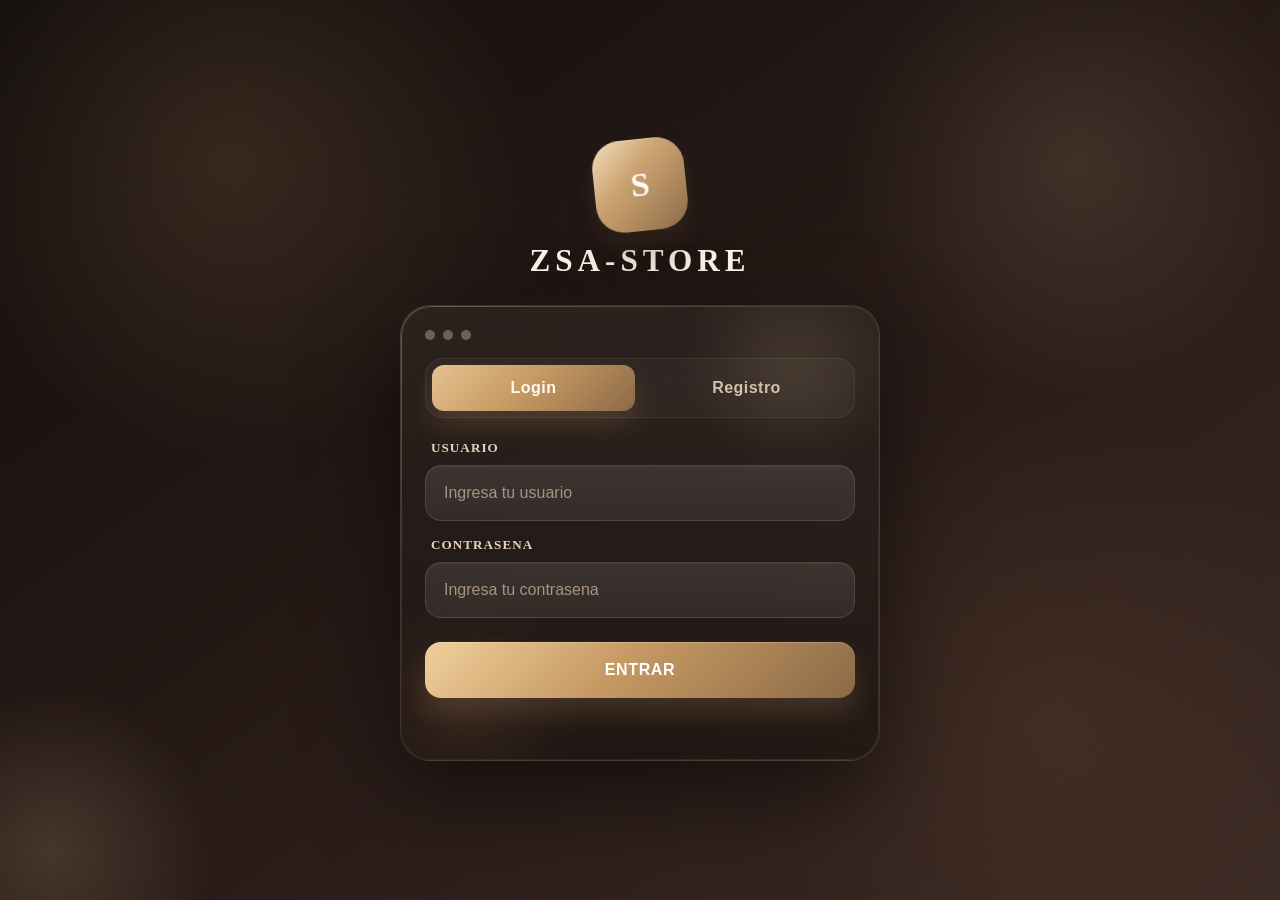
<file: index.html>
<!DOCTYPE html>
<html lang="es">
<head>
    <meta charset="UTF-8">
    <meta name="viewport" content="width=device-width, initial-scale=1.0">
    <title>ZSA-STORE.com</title>
    <meta
        name="description"
        content="ZSA-STORE es una experiencia moderna de ecommerce para explorar productos en un catalogo visual."
    >
    <link rel="stylesheet" href="style.css">
</head>
<body>
    <!-- Contenedor principal de toda la vista del catalogo -->
    <div class="page-shell">
        <!-- Encabezado con informacion del usuario, acceso al carrito y cierre de sesion -->
        <header class="site-header">
            <div class="header-actions">
                <div class="user-pill">
                    <span class="user-pill__label">Sesion activa</span>
                    <strong id="userName">Usuario</strong>
                </div>

                <button type="button" id="openCart" class="cart-button" aria-expanded="false" aria-controls="cartDrawer">
                    <span>Carrito</span>
                    <strong id="cartCount">0</strong>
                </button>

                <button type="button" id="logoutButton" class="ghost-button">Cerrar sesion</button>
            </div>
        </header>

        <!-- Zona principal: presentacion de la tienda y listado de productos -->
        <main class="main-layout">
            <!-- Tarjeta de bienvenida con metricas generales del catalogo -->
            <section class="hero-card">
                <div>
                    <span class="section-eyebrow">Tienda</span>
                    <h2>Explorar productos</h2>
                   
                </div>

                <div class="hero-metrics">
                    <article>
                        <strong id="heroProducts">20</strong>
                        <span>Productos</span>
                    </article>
                    <article>
                        <strong id="heroCategories">1</strong>
                        <span>Categorias</span>
                    </article>
                    <article>
                        <strong>Ofertas</strong>
                        <span>a diario</span>
                    </article>
                </div>
            </section>

            <!-- Panel del catalogo con filtros y tarjetas de productos -->
            <section class="catalog-panel">
                <div class="catalog-toolbar">
                    <div>
                        <span class="section-eyebrow">Catalogo</span>
                        <h2>Productos disponibles</h2>
                        <p id="results">20 productos cargados en tarjetas HTML.</p>
                    </div>

                    <form class="filters" id="filtersForm">
                        <label class="field">
                            <span>Buscar</span>
                            <input type="search" id="search" placeholder="Ej. mochila, chaqueta, monitor">
                        </label>

                        <label class="field">
                            <span>Categoria</span>
                            <select id="category">
                                <option value="all">Todas</option>
                            </select>
                        </label>
                    </form>
                </div>

                <!-- Mensaje dinamico que informa al usuario sobre el estado de la busqueda -->
                <div id="statusMessage" class="status-message" aria-live="polite"></div>

                <!-- Grid estatico de productos. JavaScript solo lee estas tarjetas y las hace interactivas -->
                <div class="product-grid">
                    <div class="card">
                        <span class="badge">Oferta</span>
                        <img src="https://fakestoreapi.com/img/81fPKd-2AYL._AC_SL1500_t.png" alt="Fjallraven - Foldsack No. 1 Backpack, Fits 15 Laptops">
                        <div class="card-body">
                            <center>
                                <div class="card-title">Fjallraven - Foldsack No. 1 Backpack, Fits 15 Laptops</div>
                                <div>Precio: $109.000</div>
                                <input class="card-price" type="hidden" value="109.000">
                                <button class="btn btn-agregar-carrito">Agregar al carrito</button>
                            </center>
                        </div>
                    </div>

                    <div class="card">
                        <span class="badge">Oferta</span>
                        <img src="https://fakestoreapi.com/img/71-3HjGNDUL._AC_SY879._SX._UX._SY._UY_t.png" alt="Mens Casual Premium Slim Fit T-Shirts">
                        <div class="card-body">
                            <center>
                                <div class="card-title">Mens Casual Premium Slim Fit T-Shirts</div>
                                <div>Precio: $220.000</div>
                                <input class="card-price" type="hidden" value="220.000">
                                <button class="btn btn-agregar-carrito">Agregar al carrito</button>
                            </center>
                        </div>
                    </div>

                    <div class="card">
                        <span class="badge">Oferta</span>
                        <img src="https://fakestoreapi.com/img/71li-ujtlUL._AC_UX679_t.png" alt="Mens Cotton Jacket">
                        <div class="card-body">
                            <center>
                                <div class="card-title">Mens Cotton Jacket</div>
                                <div>Precio: $505.000</div>
                                <input class="card-price" type="hidden" value="505.000">
                                <button class="btn btn-agregar-carrito">Agregar al carrito</button>
                            </center>
                        </div>
                    </div>

                    <div class="card">
                        <span class="badge">Oferta</span>
                        <img src="https://fakestoreapi.com/img/71YXzeOuslL._AC_UY879_t.png" alt="Mens Casual Slim Fit">
                        <div class="card-body">
                            <center>
                                <div class="card-title">Mens Casual Slim Fit</div>
                                <div>Precio: $150.000</div>
                                <input class="card-price" type="hidden" value="150.000">
                                <button class="btn btn-agregar-carrito">Agregar al carrito</button>
                            </center>
                        </div>
                    </div>

                    <div class="card">
                        <span class="badge">Oferta</span>
                        <img src="https://fakestoreapi.com/img/71pWzhdJNwL._AC_UL640_QL65_ML3_t.png" alt="John Hardy Women's Legends Naga Gold & Silver Dragon Station Chain Bracelet">
                        <div class="card-body">
                            <center>
                                <div class="card-title">John Hardy Women's Legends Naga Gold & Silver Dragon Station Chain Bracelet</div>
                                <div>Precio: $120.000</div>
                                <input class="card-price" type="hidden" value="120.000">
                                <button class="btn btn-agregar-carrito">Agregar al carrito</button>
                            </center>
                        </div>
                    </div>

                    <div class="card">
                        <span class="badge">Oferta</span>
                        <img src="https://fakestoreapi.com/img/61sbMiUnoGL._AC_UL640_QL65_ML3_t.png" alt="Solid Gold Petite Micropave">
                        <div class="card-body">
                            <center>
                                <div class="card-title">Solid Gold Petite Micropave</div>
                                <div>Precio: $168.000</div>
                                <input class="card-price" type="hidden" value="168.000">
                                <button class="btn btn-agregar-carrito">Agregar al carrito</button>
                            </center>
                        </div>
                    </div>

                    <div class="card">
                        <span class="badge">Oferta</span>
                        <img src="https://fakestoreapi.com/img/71YAIFU48IL._AC_UL640_QL65_ML3_t.png" alt="White Gold Plated Princess">
                        <div class="card-body">
                            <center>
                                <div class="card-title">White Gold Plated Princess</div>
                                <div>Precio: $90.000</div>
                                <input class="card-price" type="hidden" value="90.000">
                                <button class="btn btn-agregar-carrito">Agregar al carrito</button>
                            </center>
                        </div>
                    </div>

                    <div class="card">
                        <span class="badge">Oferta</span>
                        <img src="https://fakestoreapi.com/img/51UDEzMJVpL._AC_UL640_QL65_ML3_t.png" alt="Pierced Owl Rose Gold Plated Stainless Steel Double">
                        <div class="card-body">
                            <center>
                                <div class="card-title">Pierced Owl Rose Gold Plated Stainless Steel Double</div>
                                <div>Precio: $100.000</div>
                                <input class="card-price" type="hidden" value="100.000">
                                <button class="btn btn-agregar-carrito">Agregar al carrito</button>
                            </center>
                        </div>
                    </div>

                    <div class="card">
                        <span class="badge">Oferta</span>
                        <img src="https://fakestoreapi.com/img/61IBBVJvSDL._AC_SY879_t.png" alt="WD 2TB Elements Portable External Hard Drive - USB 3.0">
                        <div class="card-body">
                            <center>
                                <div class="card-title">WD 2TB Elements Portable External Hard Drive - USB 3.0</div>
                                <div>Precio: $640.000</div>
                                <input class="card-price" type="hidden" value="640.000">
                                <button class="btn btn-agregar-carrito">Agregar al carrito</button>
                            </center>
                        </div>
                    </div>

                    <div class="card">
                        <span class="badge">Oferta</span>
                        <img src="https://fakestoreapi.com/img/61U7T1koQqL._AC_SX679_t.png" alt="SanDisk SSD PLUS 1TB Internal SSD - SATA III 6 Gb/s">
                        <div class="card-body">
                            <center>
                                <div class="card-title">SanDisk SSD PLUS 1TB Internal SSD - SATA III 6 Gb/s</div>
                                <div>Precio: $109.000</div>
                                <input class="card-price" type="hidden" value="109.000">
                                <button class="btn btn-agregar-carrito">Agregar al carrito</button>
                            </center>
                        </div>
                    </div>

                    <div class="card">
                        <span class="badge">Oferta</span>
                        <img src="https://fakestoreapi.com/img/71kWymZ+c+L._AC_SX679_t.png" alt="Silicon Power 256GB SSD 3D NAND A55 SLC Cache Performance Boost SATA III 2.5">
                        <div class="card-body">
                            <center>
                                <div class="card-title">Silicon Power 256GB SSD 3D NAND A55 SLC Cache Performance Boost SATA III 2.5</div>
                                <div>Precio: $109.000</div>
                                <input class="card-price" type="hidden" value="109.000">
                                <button class="btn btn-agregar-carrito">Agregar al carrito</button>
                            </center>
                        </div>
                    </div>

                    <div class="card">
                        <span class="badge">Oferta</span>
                        <img src="https://fakestoreapi.com/img/61mtL65D4cL._AC_SX679_t.png" alt="WD 4TB Gaming Drive Works with Playstation 4 Portable External Hard Drive">
                        <div class="card-body">
                            <center>
                                <div class="card-title">WD 4TB Gaming Drive Works with Playstation 4 Portable External Hard Drive</div>
                                <div>Precio: $114.000</div>
                                <input class="card-price" type="hidden" value="114.000">
                                <button class="btn btn-agregar-carrito">Agregar al carrito</button>
                            </center>
                        </div>
                    </div>

                    <div class="card">
                        <span class="badge">Oferta</span>
                        <img src="https://fakestoreapi.com/img/81QpkIctqPL._AC_SX679_t.png" alt="Acer SB220Q bi 21.5 inches Full HD (1920 x 1080) IPS Ultra-Thin">
                        <div class="card-body">
                            <center>
                                <div class="card-title">Acer SB220Q bi 21.5 inches Full HD (1920 x 1080) IPS Ultra-Thin</div>
                                <div>Precio: $599.000</div>
                                <input class="card-price" type="hidden" value="599.000">
                                <button class="btn btn-agregar-carrito">Agregar al carrito</button>
                            </center>
                        </div>
                    </div>

                    <div class="card">
                        <span class="badge">Oferta</span>
                        <img src="https://fakestoreapi.com/img/81Zt42ioCgL._AC_SX679_t.png" alt="Samsung 49-Inch CHG90 144Hz Curved Gaming Monitor">
                        <div class="card-body">
                            <center>
                                <div class="card-title">Samsung 49-Inch CHG90 144Hz Curved Gaming Monitor</div>
                                <div>Precio: $999.999</div>
                                <input class="card-price" type="hidden" value="999.999">
                                <button class="btn btn-agregar-carrito">Agregar al carrito</button>
                            </center>
                        </div>
                    </div>

                    <div class="card">
                        <span class="badge">Oferta</span>
                        <img src="https://fakestoreapi.com/img/51Y5NI-I5jL._AC_UX679_t.png" alt="BIYLACLESEN Women's 3-in-1 Snowboard Jacket Winter Coats">
                        <div class="card-body">
                            <center>
                                <div class="card-title">BIYLACLESEN Women's 3-in-1 Snowboard Jacket Winter Coats</div>
                                <div>Precio: $560.000</div>
                                <input class="card-price" type="hidden" value="560.000">
                                <button class="btn btn-agregar-carrito">Agregar al carrito</button>
                            </center>
                        </div>
                    </div>

                    <div class="card">
                        <span class="badge">Oferta</span>
                        <img src="https://fakestoreapi.com/img/81XH0e8fefL._AC_UY879_t.png" alt="Lock and Love Women's Removable Hooded Faux Leather Moto Biker Jacket">
                        <div class="card-body">
                            <center>
                                <div class="card-title">Lock and Love Women's Removable Hooded Faux Leather Moto Biker Jacket</div>
                                <div>Precio: $290.000</div>
                                <input class="card-price" type="hidden" value="290.000">
                                <button class="btn btn-agregar-carrito">Agregar al carrito</button>
                            </center>
                        </div>
                    </div>

                    <div class="card">
                        <span class="badge">Oferta</span>
                        <img src="https://fakestoreapi.com/img/71HblAHs5xL._AC_UY879_-2t.png" alt="Rain Jacket Women Windbreaker Striped Climbing Raincoats">
                        <div class="card-body">
                            <center>
                                <div class="card-title">Rain Jacket Women Windbreaker Striped Climbing Raincoats</div>
                                <div>Precio: $390.000</div>
                                <input class="card-price" type="hidden" value="390.000">
                                <button class="btn btn-agregar-carrito">Agregar al carrito</button>
                            </center>
                        </div>
                    </div>

                    <div class="card">
                        <span class="badge">Oferta</span>
                        <img src="https://fakestoreapi.com/img/71z3kpMAYsL._AC_UY879_t.png" alt="MBJ Women's Solid Short Sleeve Boat Neck V">
                        <div class="card-body">
                            <center>
                                <div class="card-title">MBJ Women's Solid Short Sleeve Boat Neck V</div>
                                <div>Precio: $90.000</div>
                                <input class="card-price" type="hidden" value="90.000">
                                <button class="btn btn-agregar-carrito">Agregar al carrito</button>
                            </center>
                        </div>
                    </div>

                    <div class="card">
                        <span class="badge">Oferta</span>
                        <img src="https://fakestoreapi.com/img/51eg55uWmdL._AC_UX679_t.png" alt="Opna Women's Short Sleeve Moisture">
                        <div class="card-body">
                            <center>
                                <div class="card-title">Opna Women's Short Sleeve Moisture</div>
                                <div>Precio: $70.000</div>
                                <input class="card-price" type="hidden" value="70.000">
                                <button class="btn btn-agregar-carrito">Agregar al carrito</button>
                            </center>
                        </div>
                    </div>

                    <div class="card">
                        <span class="badge">Oferta</span>
                        <img src="https://fakestoreapi.com/img/61pHAEJ4NML._AC_UX679_t.png" alt="DANVOUY Womens T Shirt Casual Cotton Short">
                        <div class="card-body">
                            <center>
                                <div class="card-title">DANVOUY Womens T Shirt Casual Cotton Short</div>
                                <div>Precio: $120.000</div>
                                <input class="card-price" type="hidden" value="120.000">
                                <button class="btn btn-agregar-carrito">Agregar al carrito</button>
                            </center>
                        </div>
                    </div>
                </div>
            </section>
        </main>
    </div>

    <!-- Panel lateral del carrito. Se abre y se cierra con JavaScript -->
    <aside id="cartDrawer" class="cart-drawer" aria-hidden="true" aria-labelledby="cartTitle">
        <div class="cart-drawer__overlay" id="cartOverlay"></div>
        <div class="cart-drawer__panel">
            <div class="cart-drawer__header">
                <div>
                    <span class="section-eyebrow">Resumen</span>
                    <h2 id="cartTitle">Tu carrito</h2>
                </div>
                <button type="button" id="closeCart" class="icon-button" aria-label="Cerrar carrito">x</button>
            </div>

            <div id="cartItems" class="cart-items"></div>

            <div class="cart-summary">
                <div>
                    <span>Total estimado</span>
                    <strong id="cartTotal">$0.00</strong>
                </div>
                <button type="button" id="pagosButton" class="primary-button">Continuar compra</button>
            </div>
        </div>
    </aside>

    <!-- Script principal del catalogo, filtros, carrito y navegacion -->
    <script src="script.js"></script>

</body>
</html>
</file>
<file: style.css>
/* Variables globales: colores, radios, sombras y tokens reutilizables */
:root {
    --bg: #f4f7fb;
    --surface: #ffffff;
    --surface-soft: #f8fbff;
    --text: #1e2a3a;
    --muted: #6b7a90;
    --line: #d9e4f2;
    --primary: #2d5bff;
    --primary-dark: #1f46cc;
    --primary-soft: #eaf1ff;
    --accent: #4c84ff;
    --danger: #e14d5a;
    --success: #179b62;
    --shadow: 0 10px 30px rgba(45, 91, 255, 0.08);
    --radius-lg: 20px;
    --radius-md: 14px;
    --radius-sm: 10px;
}

/* Reset basico para un comportamiento visual consistente */
* {
    box-sizing: border-box;
    margin: 0;
    padding: 0;
}

/* Base del documento */
html {
    scroll-behavior: smooth;
}

/* Apariencia general de la app */
body {
    min-height: 100vh;
    font-family: "Segoe UI", Tahoma, Geneva, Verdana, sans-serif;
    color: var(--text);
    background: linear-gradient(180deg, #f7faff 0%, #eef4fb 100%);
}

/* Normalizacion de controles */
button,
input,
select {
    font: inherit;
}

button {
    border: none;
    cursor: pointer;
}

/* Contenedores principales de catalogo y checkout */
.page-shell,
.checkout-shell {
    width: min(1150px, calc(100% - 32px));
    margin: 0 auto;
}

.page-shell {
    padding: 28px 0 40px;
}

/* Encabezado y acciones superiores */
.site-header {
    display: flex;
    justify-content: space-between;
    align-items: flex-start;
    gap: 20px;
    margin-bottom: 24px;
}

/* Tarjetas base reutilizadas en varias vistas */
.brand-block,
.catalog-panel,
.hero-card,
.panel-card {
    background: var(--surface);
    border: 1px solid var(--line);
    box-shadow: var(--shadow);
}

.brand-block {
    max-width: 620px;
    padding: 26px;
    border-radius: var(--radius-lg);
}

.brand-block h1,
.hero-card h2,
.catalog-toolbar h2,
.checkout-header h1,
.panel-head h2 {
    font-size: clamp(1.8rem, 2.8vw, 2.6rem);
    line-height: 1.1;
    margin-bottom: 10px;
}

.brand-block p,
.catalog-toolbar p,
.status-message,
.field span,
.hero-metrics span,
.rating-chip,
.product-card p,
.cart-item p,
.checkout-header p,
.method-card span,
.security-note span,
.payment-message,
.order-item p {
    color: var(--muted);
}

.header-actions {
    display: flex;
    align-items: center;
    gap: 12px;
    flex-wrap: wrap;
    justify-content: flex-end;
}

.user-pill,
.cart-button,
.ghost-button,
.hero-card,
.catalog-panel,
.field input,
.field select,
.primary-button,
.icon-button,
.cart-summary,
.panel-card,
.back-link {
    border-radius: var(--radius-md);
}

.user-pill,
.cart-button,
.ghost-button {
    min-height: 52px;
    padding: 12px 16px;
    background: var(--surface);
    border: 1px solid var(--line);
}

.user-pill {
    display: grid;
    gap: 4px;
}

.user-pill__label,
.section-eyebrow,
.eyebrow {
    font-size: 0.78rem;
    font-weight: 700;
    letter-spacing: 0.08em;
    text-transform: uppercase;
}

.section-eyebrow,
.eyebrow {
    display: inline-block;
    color: var(--primary);
    margin-bottom: 10px;
}

.cart-button {
    display: inline-flex;
    align-items: center;
    gap: 10px;
    color: var(--text);
}

.cart-button strong {
    display: inline-grid;
    place-items: center;
    min-width: 32px;
    min-height: 32px;
    padding: 4px 8px;
    border-radius: 999px;
    color: #fff;
    background: var(--primary);
}

.ghost-button,
.icon-button {
    color: var(--primary-dark);
    background: var(--primary-soft);
}

.main-layout {
    display: grid;
    gap: 20px;
}

.hero-card,
.catalog-panel {
    padding: 24px;
}

/* Hero principal del catalogo */
.hero-card {
    display: flex;
    justify-content: space-between;
    gap: 20px;
    align-items: end;
}

.hero-metrics {
    display: grid;
    grid-template-columns: repeat(3, minmax(100px, 1fr));
    gap: 12px;
    width: min(380px, 100%);
}

.hero-metrics article {
    padding: 16px;
    border-radius: var(--radius-sm);
    background: var(--surface-soft);
    border: 1px solid var(--line);
}

.hero-metrics strong {
    display: block;
    font-size: 1.5rem;
    margin-bottom: 4px;
    color: var(--primary-dark);
}

/* Barra de herramientas con filtros */
.catalog-toolbar {
    display: flex;
    justify-content: space-between;
    gap: 20px;
    align-items: end;
    margin-bottom: 20px;
}

.filters {
    display: grid;
    grid-template-columns: minmax(220px, 340px) minmax(180px, 220px);
    gap: 12px;
}

/* Campos de formulario */
.field {
    display: grid;
    gap: 8px;
}

.field span {
    font-size: 0.92rem;
    font-weight: 600;
}

.field input,
.field select {
    width: 100%;
    min-height: 48px;
    padding: 0 14px;
    border: 1px solid var(--line);
    background: #fff;
    outline: none;
    transition: border-color 0.2s ease, box-shadow 0.2s ease;
}

.field input:focus,
.field select:focus {
    border-color: var(--primary);
    box-shadow: 0 0 0 3px rgba(45, 91, 255, 0.12);
}

.status-message {
    min-height: 22px;
    margin-bottom: 16px;
    font-size: 0.95rem;
}

/* Grid y tarjeta individual de producto */
.product-grid {
    display: grid;
    grid-template-columns: repeat(auto-fit, minmax(220px, 1fr));
    gap: 16px;
}

.card {
    position: relative;
    display: grid;
    gap: 14px;
    padding: 16px;
    border-radius: 16px;
    background: #fff;
    border: 1px solid var(--line);
    box-shadow: 0 12px 24px rgba(45, 91, 255, 0.06);
    transition: transform 0.2s ease, box-shadow 0.2s ease;
}

.card:hover {
    transform: translateY(-4px);
    box-shadow: 0 16px 30px rgba(45, 91, 255, 0.12);
}

.card img {
    width: 100%;
    height: 220px;
    object-fit: contain;
    padding: 18px;
    border-radius: 14px;
    background: var(--surface-soft);
}

.card-body {
    display: grid;
    gap: 12px;
}

.card-title {
    min-height: 52px;
    font-size: 1rem;
    font-weight: 700;
    line-height: 1.35;
    color: var(--text);
}

.card-body div:not(.card-title) {
    color: var(--primary-dark);
    font-weight: 700;
}

.btn {
    display: inline-flex;
    justify-content: center;
    align-items: center;
    min-height: 42px;
    padding: 0 16px;
    border-radius: 10px;
    border: none;
    font-weight: 700;
    cursor: pointer;
}

.btn-agregar-carrito {
    color: #fff;
    background: linear-gradient(135deg, #2d5bff 0%, #4c84ff 100%);
}

.hero-copy,
.header-link {
    color: var(--muted);
}

.header-link {
    display: inline-flex;
    align-items: center;
    text-decoration: none;
}

.product-card {
    display: grid;
    gap: 14px;
    padding: 16px;
    border-radius: 16px;
    background: #fff;
    border: 1px solid var(--line);
    transition: transform 0.2s ease, box-shadow 0.2s ease;
}

.product-card:hover {
    transform: translateY(-4px);
    box-shadow: 0 12px 24px rgba(45, 91, 255, 0.08);
}

.product-card__media {
    display: grid;
    place-items: center;
    height: 200px;
    padding: 16px;
    border-radius: 14px;
    background: var(--surface-soft);
}

.product-card__media img {
    width: 100%;
    height: 100%;
    object-fit: contain;
}

.product-card__meta {
    display: flex;
    justify-content: space-between;
    gap: 10px;
    align-items: center;
}

.badge {
    display: inline-flex;
    align-items: center;
    padding: 6px 10px;
    border-radius: 999px;
    font-size: 0.75rem;
    font-weight: 700;
    text-transform: uppercase;
    color: var(--primary-dark);
    background: var(--primary-soft);
}

.product-card h3 {
    font-size: 1rem;
    line-height: 1.35;
}

.product-card p {
    font-size: 0.93rem;
    line-height: 1.5;
}

.product-card__footer {
    display: flex;
    justify-content: space-between;
    align-items: center;
    gap: 10px;
}

.price {
    font-size: 1.25rem;
    font-weight: 700;
    color: var(--primary-dark);
}

/* Botones principales y secundarios */
.primary-button {
    min-height: 48px;
    padding: 0 18px;
    color: #fff;
    background: linear-gradient(135deg, #2d5bff 0%, #4c84ff 100%);
    transition: background 0.2s ease, transform 0.2s ease, box-shadow 0.2s ease;
}

.primary-button:hover {
    transform: translateY(-1px);
    box-shadow: 0 10px 20px rgba(45, 91, 255, 0.18);
}

.primary-button--small {
    min-height: 40px;
    padding: 0 14px;
    border-radius: 10px;
}

/* Estado vacio y carrito lateral */
.empty-state {
    padding: 28px;
    text-align: center;
    border-radius: 16px;
    border: 1px dashed var(--line);
    background: var(--surface-soft);
}

/* Estructura del carrito deslizante */
.cart-drawer {
    position: fixed;
    inset: 0;
    display: grid;
    grid-template-columns: 1fr minmax(320px, 400px);
    pointer-events: none;
    opacity: 0;
    transition: opacity 0.24s ease;
}

.cart-drawer.is-open {
    opacity: 1;
    pointer-events: auto;
}

.cart-drawer__overlay {
    background: rgba(30, 42, 58, 0.3);
}

.cart-drawer__panel {
    display: grid;
    grid-template-rows: auto 1fr auto;
    gap: 16px;
    padding: 22px;
    background: #fff;
    border-left: 1px solid var(--line);
    transform: translateX(100%);
    transition: transform 0.24s ease;
}

.cart-drawer.is-open .cart-drawer__panel {
    transform: translateX(0);
}

.cart-drawer__header {
    display: flex;
    justify-content: space-between;
    gap: 14px;
    align-items: start;
}

.icon-button {
    width: 42px;
    height: 42px;
    font-size: 1rem;
}

.cart-items {
    max-height: 70vh;
    overflow-y: auto;
}
.cart-item {
    display: grid;
    grid-template-columns: 68px 1fr auto;
    gap: 12px;
    align-items: center;
    padding: 12px;
    border-radius: 14px;
    border: 1px solid var(--line);
    background: var(--surface-soft);
}

.cart-item img {
    width: 68px;
    height: 68px;
    object-fit: contain;
    padding: 8px;
    border-radius: 10px;
    background: #fff;
}

.cart-item h3 {
    font-size: 0.95rem;
    margin-bottom: 5px;
}

.text-button {
    color: var(--danger);
    background: transparent;
    font-weight: 600;
}

.cart-summary {
    display: flex;
    justify-content: space-between;
    gap: 14px;
    align-items: center;
    padding: 16px;
    border: 1px solid var(--line);
    background: var(--surface-soft);
}

/* Seccion de checkout o pagos */
.checkout-page {
    padding: 32px 0;
}

.checkout-header {
    display: flex;
    justify-content: space-between;
    align-items: flex-start;
    gap: 20px;
    margin-bottom: 28px;
}

.back-link {
    padding: 12px 16px;
    background: var(--surface);
    border: 1px solid var(--line);
    text-decoration: none;
    color: var(--primary-dark);
    font-weight: 600;
}

.checkout-layout {
    display: grid;
    grid-template-columns: 1.2fr 0.8fr;
    gap: 24px;
}

.payment-panel,
.summary-panel {
    display: grid;
    gap: 20px;
}

.panel-card {
    padding: 24px;
}

.panel-head {
    margin-bottom: 18px;
}

/* Opciones y formulario de pago */
.payment-methods {
    display: grid;
    gap: 14px;
}

.method-card {
    display: flex;
    align-items: center;
    gap: 14px;
    padding: 16px;
    border-radius: var(--radius-md);
    border: 1px solid var(--line);
    background: var(--surface-soft);
    cursor: pointer;
    transition: border-color 0.2s ease, transform 0.2s ease;
}

.method-card:hover {
    transform: translateY(-2px);
    border-color: #b7cbff;
}

.method-card input {
    width: 18px;
    height: 18px;
    accent-color: var(--primary);
}

.method-card strong {
    display: block;
    margin-bottom: 4px;
}

.payment-form {
    display: grid;
    gap: 18px;
}

.form-grid {
    display: grid;
    grid-template-columns: 1fr 1fr;
    gap: 14px;
}

.field--full {
    grid-column: 1 / -1;
}

.security-note {
    display: grid;
    gap: 4px;
    padding: 14px 16px;
    border-radius: 14px;
    background: var(--primary-soft);
    border: 1px solid #d5e2ff;
}

.payment-message {
    min-height: 22px;
    font-size: 0.95rem;
    font-weight: 600;
}

.payment-message.success {
    color: var(--success);
}

.payment-message.error {
    color: var(--danger);
}

.sticky-card {
    position: sticky;
    top: 24px;
}

/* Resumen del pedido */
.order-items {
    display: grid;
    gap: 14px;
    margin-bottom: 18px;
}

.order-item {
    display: grid;
    grid-template-columns: 64px 1fr auto;
    gap: 12px;
    align-items: center;
    padding: 12px;
    border-radius: 14px;
    background: var(--surface-soft);
    border: 1px solid var(--line);
}

.order-item img {
    width: 64px;
    height: 64px;
    object-fit: contain;
    padding: 8px;
    background: #fff;
    border-radius: 10px;
}

.order-item h3 {
    font-size: 0.95rem;
    margin-bottom: 4px;
}

.summary-totals {
    display: grid;
    gap: 12px;
    padding-top: 18px;
    border-top: 1px solid var(--line);
}

.summary-totals div {
    display: flex;
    justify-content: space-between;
    gap: 12px;
}

.summary-total {
    padding-top: 8px;
    font-size: 1.05rem;
}

/* Utilidad comun para ocultar elementos */
.hidden {
    display: none;
}

/* Ajustes responsivos para tablets */
@media (max-width: 980px) {
    .site-header,
    .hero-card,
    .catalog-toolbar,
    .checkout-header,
    .checkout-layout {
        display: grid;
        grid-template-columns: 1fr;
    }

    .filters,
    .hero-metrics,
    .form-grid {
        grid-template-columns: 1fr;
    }

    .header-actions {
        justify-content: start;
    }

    .sticky-card {
        position: static;
    }

    .field--full {
        grid-column: auto;
    }
}

/* Ajustes responsivos para moviles */
@media (max-width: 720px) {
    .page-shell,
    .checkout-shell {
        width: min(100% - 20px, 100%);
    }

    .page-shell {
        padding-top: 20px;
    }

    .brand-block,
    .hero-card,
    .catalog-panel,
    .panel-card {
        padding: 20px;
    }

    .cart-drawer {
        grid-template-columns: 1fr;
    }

    .cart-drawer__overlay {
        display: none;
    }

    .cart-drawer__panel {
        border-left: 0;
        border-top: 1px solid var(--line);
    }

    .cart-item,
    .order-item {
        grid-template-columns: 1fr;
    }

    .cart-summary {
        flex-direction: column;
        align-items: stretch;
    }
}
</file>
<file: login.css>
/* Variables de color y estilo para la pantalla de autenticacion */
:root {
    --bg-1: #140f0d;
    --bg-2: #241815;
    --bg-3: #3b2a24;
    --bg-4: #b78a5c;
    --card: rgba(24, 16, 13, 0.74);
    --card-border: rgba(212, 183, 144, 0.18);
    --text: #f7efe6;
    --muted: #c7b4a1;
    --input-bg: rgba(255, 255, 255, 0.05);
    --input-border: rgba(212, 183, 144, 0.16);
    --primary: #8c6a47;
    --primary-2: #c79a63;
    --accent: #f1d3a2;
    --accent-soft: rgba(241, 211, 162, 0.16);
    --success: #9fd0a0;
    --error: #ff9f93;
    --shadow: 0 34px 90px rgba(0, 0, 0, 0.5);
    --radius-xl: 30px;
    --radius-md: 14px;
    --radius-sm: 10px;
}

/* Reset general */
* {
    box-sizing: border-box;
    margin: 0;
    padding: 0;
}

/* Base visual del fondo */
html,
body {
    min-height: 100%;
}

/* Tipografia, colores y fondo decorativo */
body {
    font-family: Georgia, "Times New Roman", serif;
    color: var(--text);
    background:
        radial-gradient(circle at 18% 18%, rgba(183, 138, 92, 0.18), transparent 23%),
        radial-gradient(circle at 84% 18%, rgba(241, 211, 162, 0.12), transparent 18%),
        radial-gradient(circle at 82% 80%, rgba(122, 83, 52, 0.18), transparent 24%),
        linear-gradient(145deg, var(--bg-1) 0%, var(--bg-2) 44%, var(--bg-3) 100%);
    overflow-x: hidden;
}

body::before {
    content: "";
    position: fixed;
    inset: 0;
    background-image:
        linear-gradient(rgba(255, 255, 255, 0.03) 1px, transparent 1px),
        linear-gradient(90deg, rgba(255, 255, 255, 0.03) 1px, transparent 1px);
    background-size: 40px 40px;
    mask-image: radial-gradient(circle at center, black 45%, transparent 100%);
    pointer-events: none;
    opacity: 0.28;
}

body::after {
    content: "";
    position: fixed;
    inset: auto auto -120px -120px;
    width: 340px;
    height: 340px;
    border-radius: 50%;
    background: radial-gradient(circle, rgba(241, 211, 162, 0.16), transparent 68%);
    filter: blur(10px);
    animation: floatGlow 9s ease-in-out infinite;
    pointer-events: none;
}

/* Normalizacion de botones e inputs */
button,
input {
    font: inherit;
}

button {
    border: none;
    cursor: pointer;
}

/* Centrado completo de la pagina de login */
.login-page {
    min-height: 100vh;
    display: grid;
    place-items: center;
    padding: 28px;
}

.login-wrapper {
    width: 100%;
    display: grid;
    
    place-items: center;
    gap: 26px;
    animation: fadeLift 0.8s ease;
}

/* Marca superior del proyecto */
.login-brand {
    display: grid;
    justify-items: center;
    gap: 12px;
    text-align: center;
}

.login-brand__logo {
    width: 92px;
    height: 92px;
    display: grid;
    place-items: center;
    border-radius: 28px;
    font-size: 2.1rem;
    font-weight: 800;
    color: #fffaf2;
    background:
        linear-gradient(145deg, rgba(255, 255, 255, 0.16), rgba(255, 255, 255, 0)),
        linear-gradient(135deg, #f0d7b1 0%, var(--primary-2) 38%, var(--primary) 100%);
    box-shadow:
        0 22px 46px rgba(0, 0, 0, 0.28),
        0 12px 24px rgba(183, 138, 92, 0.18),
        inset 0 1px 0 rgba(255, 255, 255, 0.18);
    transform: rotate(-6deg);
}

.login-brand__name {
    font-size: 1.95rem;
    font-weight: 800;
    letter-spacing: 0.16em;
    color: #fff5ea;
    text-shadow: 0 10px 24px rgba(0, 0, 0, 0.24);
}

/* Tarjeta translúcida del formulario */
.auth-card {
    position: relative;
    width: min(100%, 480px);
    padding: 24px;
    border-radius: var(--radius-xl);
    border: 1px solid var(--card-border);
    background:
        linear-gradient(180deg, rgba(255, 244, 227, 0.08), rgba(255, 255, 255, 0.015)),
        var(--card);
    backdrop-filter: blur(22px);
    box-shadow: var(--shadow);
    overflow: hidden;
}

.auth-card::before {
    content: "";
    position: absolute;
    inset: 0;
    border-radius: inherit;
    padding: 1px;
    background: linear-gradient(145deg, rgba(241, 211, 162, 0.34), rgba(255, 255, 255, 0.03), rgba(183, 138, 92, 0.2));
    -webkit-mask:
        linear-gradient(#fff 0 0) content-box,
        linear-gradient(#fff 0 0);
    -webkit-mask-composite: xor;
    mask-composite: exclude;
    pointer-events: none;
}

.auth-card > * {
    position: relative;
    z-index: 1;
}

/* Efectos decorativos de brillo */
.auth-card__glow {
    position: absolute;
    border-radius: 999px;
    filter: blur(24px);
    opacity: 0.82;
    pointer-events: none;
}

.auth-card__glow--top {
    top: -45px;
    right: -20px;
    width: 210px;
    height: 210px;
    background: radial-gradient(circle, rgba(241, 211, 162, 0.18), transparent 70%);
}

.auth-card__glow--bottom {
    bottom: -60px;
    left: -50px;
    width: 220px;
    height: 220px;
    background: radial-gradient(circle, rgba(183, 138, 92, 0.18), transparent 72%);
}

/* Cabecera superior y puntos decorativos */
.auth-card__header {
    display: flex;
    justify-content: flex-start;
    margin-bottom: 18px;
}

.auth-dot-group {
    display: flex;
    gap: 8px;
}

.auth-dot-group span {
    width: 10px;
    height: 10px;
    border-radius: 50%;
    background: rgba(241, 223, 196, 0.34);
    box-shadow: 0 0 18px rgba(241, 211, 162, 0.08);
}

/* Tabs para cambiar entre login y registro */
.auth-tabs {
    display: grid;
    grid-template-columns: 1fr 1fr;
    gap: 10px;
    padding: 6px;
    margin-bottom: 22px;
    border-radius: 18px;
    background: rgba(255, 248, 240, 0.03);
    border: 1px solid rgba(241, 211, 162, 0.08);
}

.auth-tab {
    min-height: 46px;
    border-radius: 12px;
    background: transparent;
    color: #d4c0aa;
    font-weight: 700;
    letter-spacing: 0.03em;
    transition: 0.24s ease;
    font-family: "Trebuchet MS", "Segoe UI", Tahoma, Geneva, Verdana, sans-serif;
}

.auth-tab.active {
    color: #fff9f2;
    background: linear-gradient(135deg, #e5c18f 0%, var(--primary-2) 46%, var(--primary) 100%);
    box-shadow: 0 14px 26px rgba(183, 138, 92, 0.22);
}

.auth-tab:hover {
    color: #ffffff;
    transform: translateY(-1px);
}

/* Formularios y utilidad para ocultar */
.auth-form {
    display: grid;
    gap: 16px;
}

.hidden {
    display: none;
}

/* Campos de entrada */
.field {
    display: grid;
    gap: 9px;
}

.field span {
    font-size: 0.82rem;
    font-weight: 600;
    color: #e6d3bc;
    padding-left: 6px;
    text-transform: uppercase;
    letter-spacing: 0.08em;
}

.field input {
    width: 100%;
    min-height: 56px;
    padding: 0 18px;
    border-radius: 16px;
    border: 1px solid var(--input-border);
    outline: none;
    color: var(--text);
    background:
        linear-gradient(180deg, rgba(255, 248, 236, 0.06), rgba(255, 255, 255, 0.02)),
        var(--input-bg);
    box-shadow: inset 0 1px 0 rgba(255, 255, 255, 0.04);
    transition: border-color 0.2s ease, box-shadow 0.2s ease, transform 0.2s ease;
    font-family: "Trebuchet MS", "Segoe UI", Tahoma, Geneva, Verdana, sans-serif;
}

.field input::placeholder {
    color: #a99480;
}

.field input:focus {
    border-color: rgba(231, 196, 148, 0.72);
    box-shadow:
        0 0 0 4px rgba(231, 196, 148, 0.1),
        0 10px 24px rgba(0, 0, 0, 0.14);
    transform: translateY(-1px);
}

/* Boton principal y mensajes de estado */
.primary-button {
    min-height: 56px;
    margin-top: 8px;
    border-radius: 16px;
    color: #ffffff;
    font-weight: 800;
    letter-spacing: 0.04em;
    text-transform: uppercase;
    background: linear-gradient(135deg, #f0cf9c 0%, var(--primary-2) 44%, var(--primary) 100%);
    box-shadow:
        0 16px 26px rgba(183, 138, 92, 0.22),
        inset 0 1px 0 rgba(255, 255, 255, 0.22);
    transition: transform 0.2s ease, box-shadow 0.2s ease, filter 0.2s ease;
    font-family: "Trebuchet MS", "Segoe UI", Tahoma, Geneva, Verdana, sans-serif;
}

.primary-button:hover {
    transform: translateY(-2px);
    box-shadow:
        0 20px 30px rgba(183, 138, 92, 0.26),
        inset 0 1px 0 rgba(255, 255, 255, 0.22);
    filter: brightness(1.04);
}

.primary-button:active {
    transform: translateY(0);
}

.auth-message {
    min-height: 22px;
    margin-top: 16px;
    text-align: center;
    font-size: 0.94rem;
    font-weight: 700;
}

.auth-message.error {
    color: var(--error);
}

.auth-message.success {
    color: var(--success);
}

@keyframes fadeLift {
    from {
        opacity: 0;
        transform: translateY(20px);
    }

    to {
        opacity: 1;
        transform: translateY(0);
    }
}

@keyframes floatGlow {
    0%,
    100% {
        transform: translate(0, 0);
    }

    50% {
        transform: translate(40px, -30px);
    }
}

/* Adaptacion a pantallas pequenas */
@media (max-width: 520px) {
    .login-page {
        padding: 14px;
    }

    .auth-card {
        width: 100%;
        padding: 18px;
        border-radius: 24px;
    }

    .login-brand__logo {
        width: 82px;
        height: 82px;
    }

    .field input,
    .primary-button {
        min-height: 50px;
    }
}
</file>
